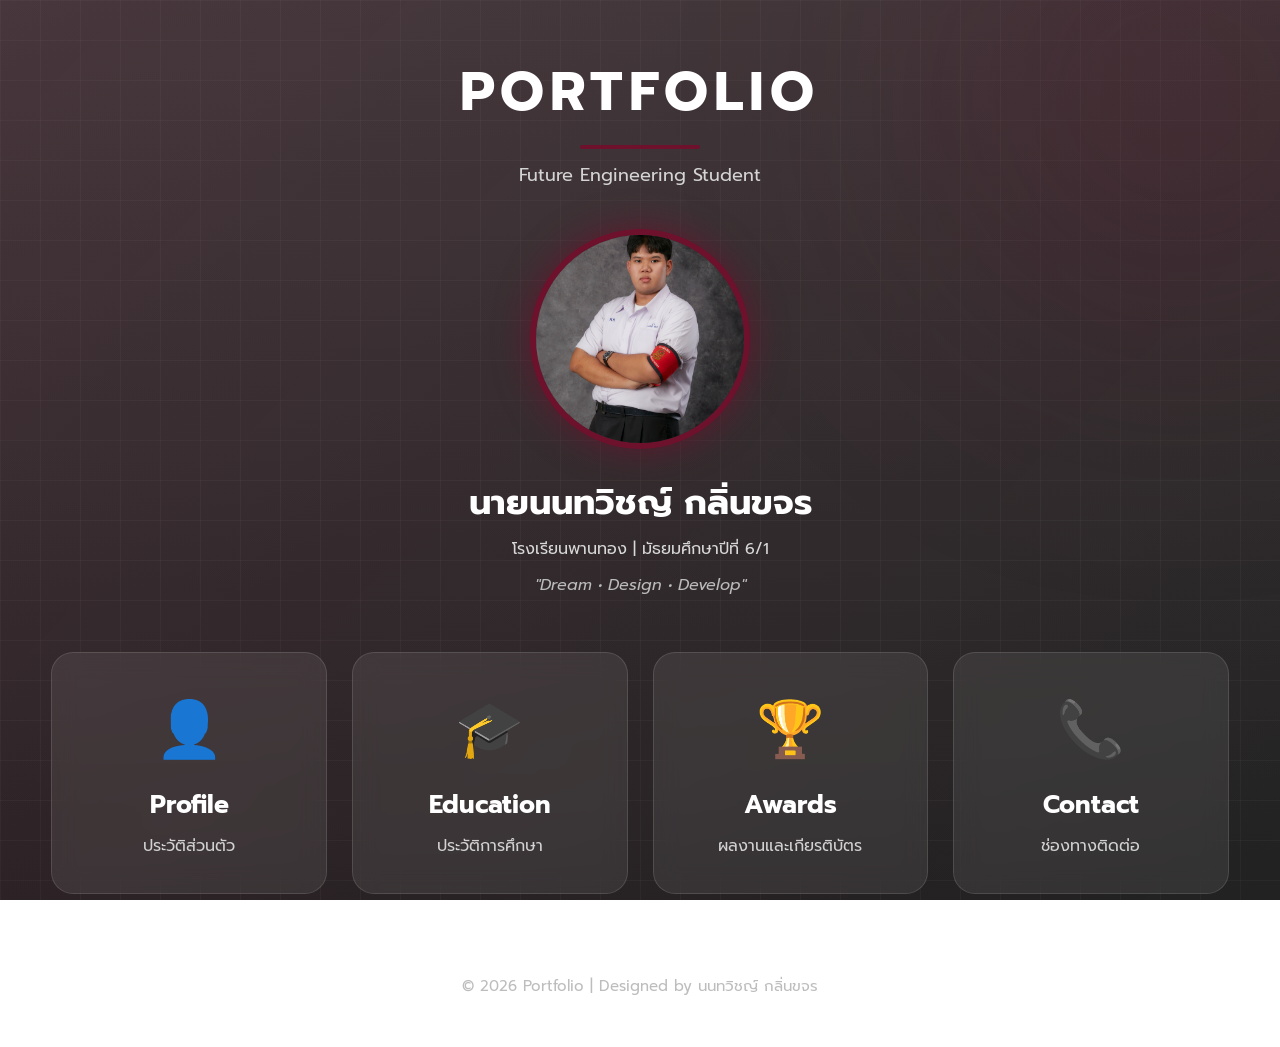
<file: index.html>
<!DOCTYPE html>
<html lang="th">
<head>
    <meta charset="UTF-8">
    <meta name="viewport" content="width=device-width, initial-scale=1.0">
    <title>Portfolio | นนทวิชญ์ กลิ่นขจร</title>

    <link href="https://fonts.googleapis.com/css2?family=Prompt:wght@300;400;500;600;700&display=swap" rel="stylesheet">
    <link rel="stylesheet" href="style.css">
</head>

    
<body>

<div class="overlay"></div>

<div class="container">

    <!-- Header -->
    <header>
        <h1>PORTFOLIO</h1>
        <p class="subtitle">Future Engineering Student</p>
    </header>

    <!-- Hero -->
    <section class="hero">

        <img src="image/Pantong 20250196.jpeg" alt="Profile" class="profile-img">

        <h2>นายนนทวิชญ์ กลิ่นขจร</h2>

        <p class="school">
            โรงเรียนพานทอง | มัธยมศึกษาปีที่ 6/1
        </p>

        <p class="quote">
            "Dream • Design • Develop"
        </p>

    </section>

    <!-- Menu -->
    <section class="menu">

        <a href="profile.html" class="card">
            <span>👤</span>
            <h3>Profile</h3>
            <p>ประวัติส่วนตัว</p>
        </a>

        <a href="education.html" class="card">
            <span>🎓</span>
            <h3>Education</h3>
            <p>ประวัติการศึกษา</p>
        </a>

        <a href="award.html" class="card">
            <span>🏆</span>
            <h3>Awards</h3>
            <p>ผลงานและเกียรติบัตร</p>
        </a>

        <a href="contact.html" class="card">
            <span>📞</span>
            <h3>Contact</h3>
            <p>ช่องทางติดต่อ</p>
        </a>

    </section>

    <!-- Footer -->
    <footer>
        © 2026 Portfolio | Designed by นนทวิชญ์ กลิ่นขจร
    </footer>

</div>

</body>
</html>
</file>
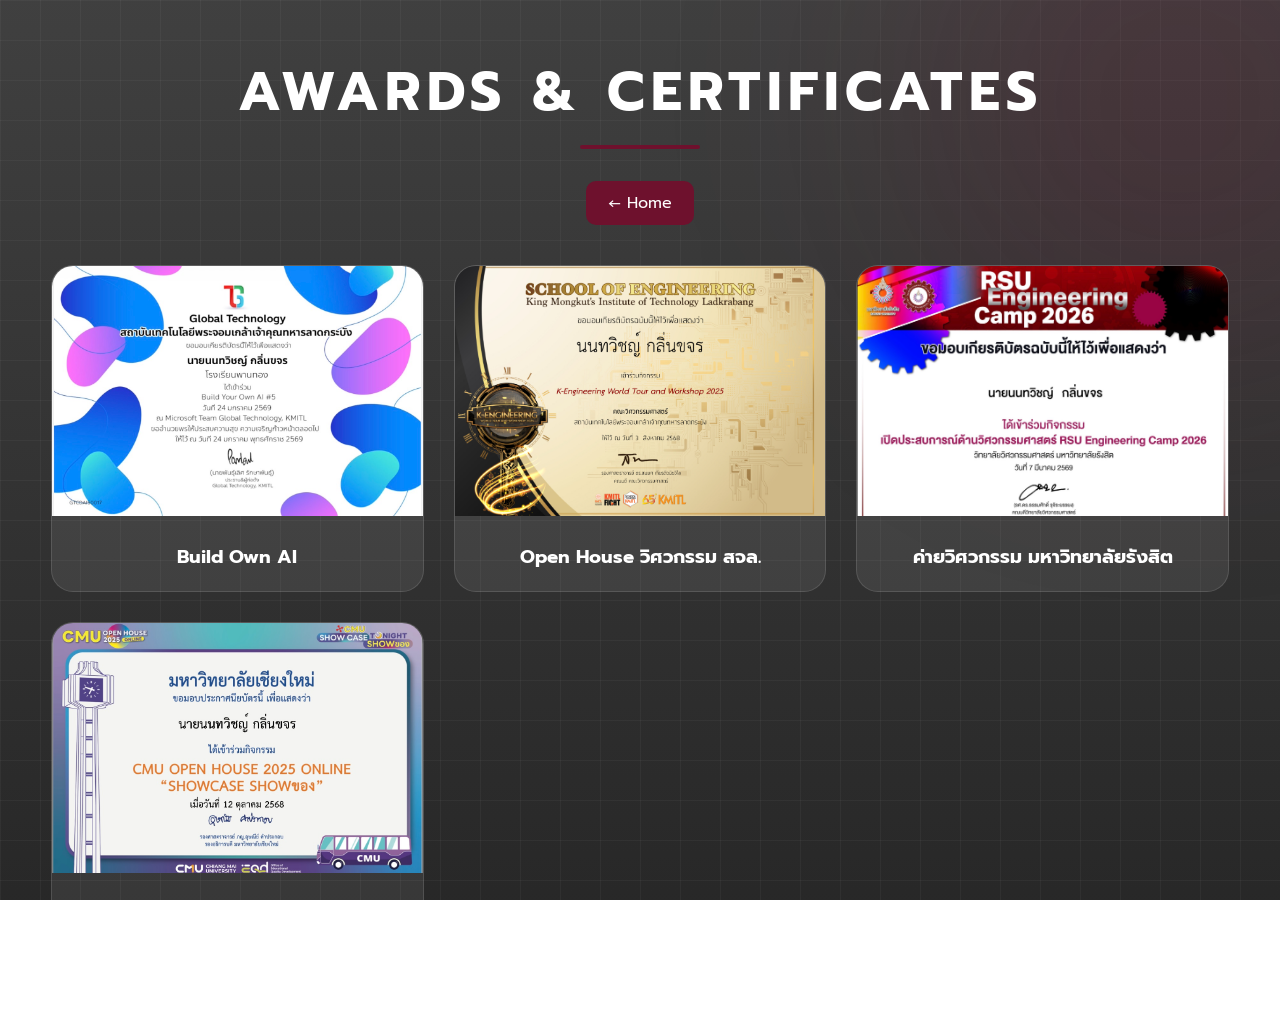
<file: award.html>
<!DOCTYPE html>
<html lang="th">
<head>
    <meta charset="UTF-8">
    <meta name="viewport" content="width=device-width, initial-scale=1.0">
    <title>Awards | Portfolio</title>
    <link href="https://fonts.googleapis.com/css2?family=Prompt:wght@300;400;500;600;700&display=swap" rel="stylesheet">
    <link rel="stylesheet" href="style.css">
</head>
<body>
<div class="container">
    <header>
        <h1>AWARDS & CERTIFICATES</h1>
        <a href="index.html" class="back-btn">
            ← Home
        </a>
    </header>
    <section class="award-grid">
        <div class="award-card">
            <img src="image/IMG_9996.jpeg" alt="Build Own AI">
            <h3>Build Own AI</h3>
        </div>
        <div class="award-card">
            <img src="image/IMG_6105.jpeg" alt="Open House">
            <h3>Open House วิศวกรรม สจล.</h3>
        </div>
        <div class="award-card">
            <img src="image/IMG_2220.jpeg" alt="Engineering Camp">
            <h3>ค่ายวิศวกรรม มหาวิทยาลัยรังสิต</h3>
        </div>
        <div class="award-card">
            <img src="image/IMG_7094.jpeg" alt="cmu onilne openhouse">
            <h3>เปิดบ้าน cmu openhouse 2025 online</h3>
        </div>
    </section>
</div>
</body>
</html>
</file>
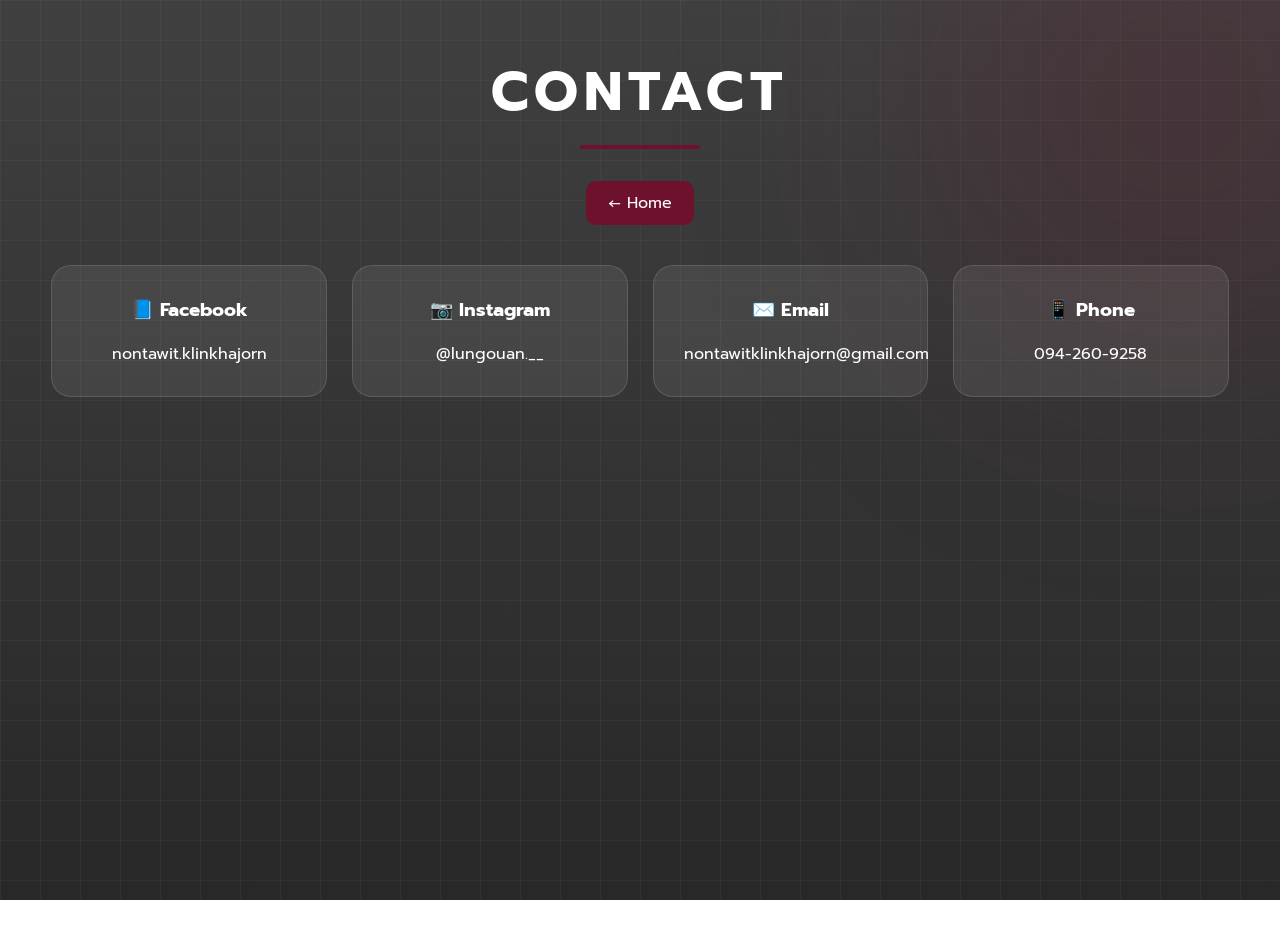
<file: contact.html>
<!DOCTYPE html>
<html lang="th">
<head>
    <meta charset="UTF-8">
    <meta name="viewport" content="width=device-width, initial-scale=1.0">
    <title>Contact | Portfolio</title>
    <link href="https://fonts.googleapis.com/css2?family=Prompt:wght@300;400;500;600;700&display=swap" rel="stylesheet">
    <link rel="stylesheet" href="style.css">
</head>
<body>
<div class="container">
    <header>
        <h1>CONTACT</h1>
        <a href="index.html" class="back-btn">
            ← Home
        </a>
    </header>
    <section class="contact-box">
        <div class="contact-card">
            <h3>📘 Facebook</h3>
            <a href="https://www.facebook.com/nontawit.klinkhajorn"
               target="_blank">
                nontawit.klinkhajorn
            </a>
        </div>
        <div class="contact-card">
            <h3>📷 Instagram</h3>
            <a href="https://www.instagram.com/lungouan.__"
               target="_blank">
                @lungouan.__
            </a>
        </div>
        <div class="contact-card">
            <h3>✉️ Email</h3>
            <p>nontawitklinkhajorn@gmail.com</p>
        </div>
        <div class="contact-card">
            <h3>📱 Phone</h3>
            <p>094-260-9258</p>
        </div>
    </section>
</div>
</body>
</html>
</file>
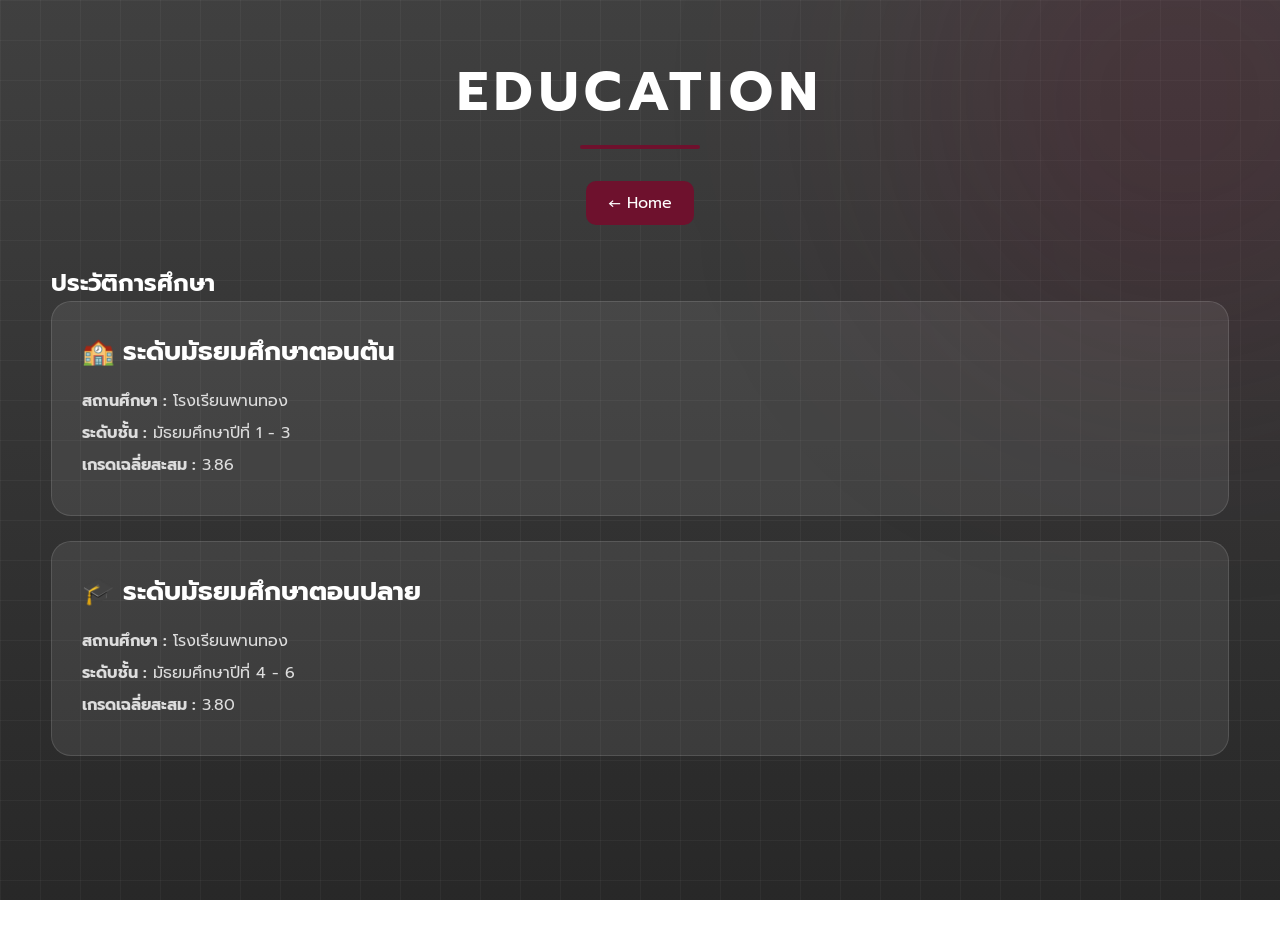
<file: education.html>
<!DOCTYPE html>
<html lang="th">
<head>
    <meta charset="UTF-8">
    <meta name="viewport" content="width=device-width, initial-scale=1.0">
    <title>Education</title>

    <link href="https://fonts.googleapis.com/css2?family=Prompt:wght@300;400;500;600;700&display=swap" rel="stylesheet">
    <link rel="stylesheet" href="style.css">
</head>

<body>

<div class="container">

    <header>
        <h1>EDUCATION</h1>

        <a href="index.html" class="back-btn">← Home</a>
    </header>

    <section class="education">

        <h2>ประวัติการศึกษา</h2>

        <div class="edu-card">
            <h3>🏫 ระดับมัธยมศึกษาตอนต้น</h3>

            <p><strong>สถานศึกษา :</strong> โรงเรียนพานทอง</p>
            <p><strong>ระดับชั้น :</strong> มัธยมศึกษาปีที่ 1 - 3</p>
            <p><strong>เกรดเฉลี่ยสะสม :</strong> 3.86</p>
        </div>

        <div class="edu-card">
            <h3>🎓 ระดับมัธยมศึกษาตอนปลาย</h3>

            <p><strong>สถานศึกษา :</strong> โรงเรียนพานทอง</p>
            <p><strong>ระดับชั้น :</strong> มัธยมศึกษาปีที่ 4 - 6</p>
            <p><strong>เกรดเฉลี่ยสะสม :</strong> 3.80</p>
        </div>

    </section>

</div>

</body>
</html>
</file>
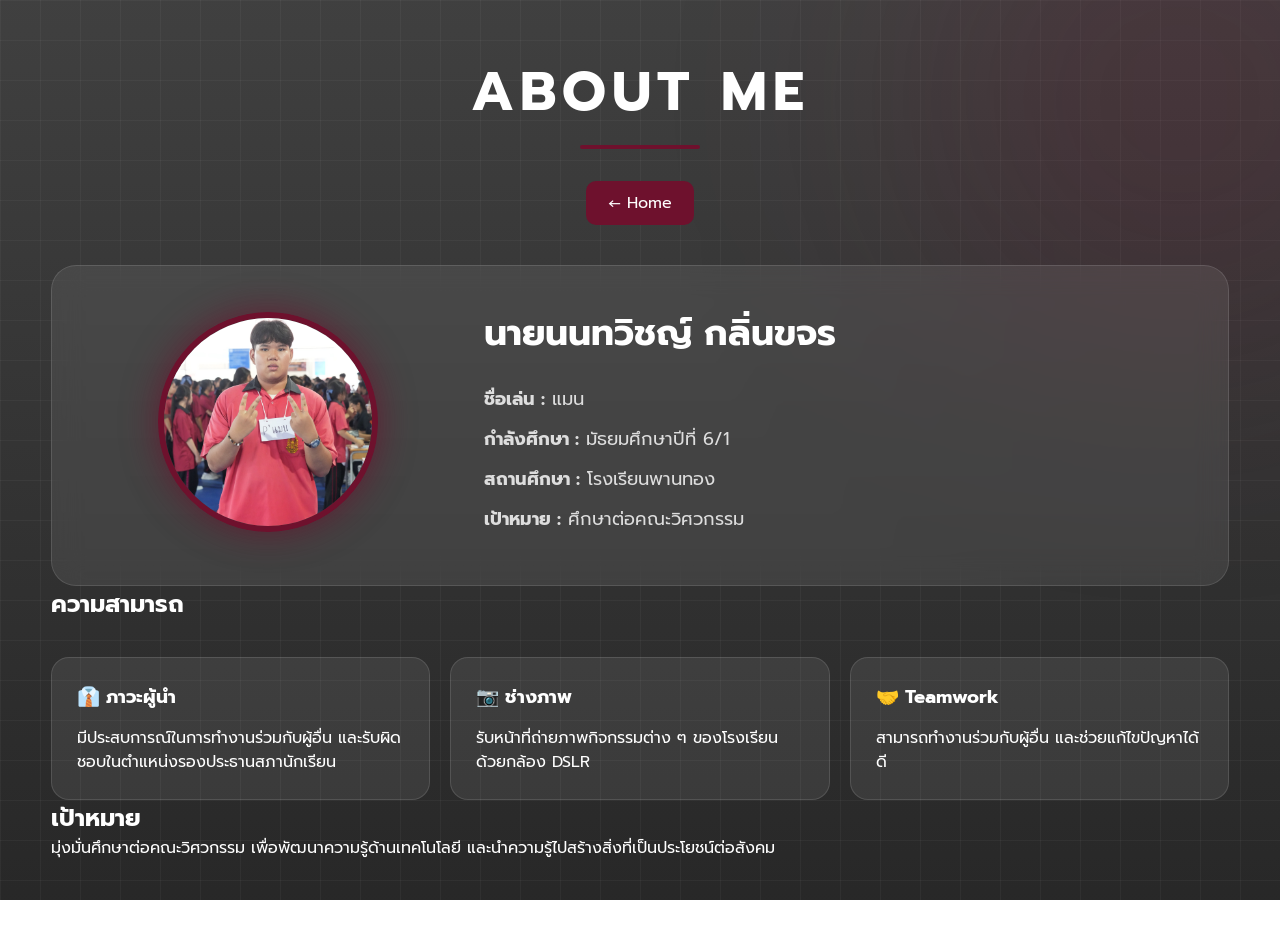
<file: profile.html>
<!DOCTYPE html>
<html lang="th">
<head>
    <meta charset="UTF-8">
    <meta name="viewport" content="width=device-width, initial-scale=1.0">

    <title>Profile | Portfolio</title>

    <link href="https://fonts.googleapis.com/css2?family=Prompt:wght@300;400;500;600;700&display=swap" rel="stylesheet">

    <link rel="stylesheet" href="style.css">
</head>
<body>

<div class="container">

    <header>

        <h1>ABOUT ME</h1>

        <a href="index.html" class="back-btn">
            ← Home
        </a>

    </header>

    <section class="profile-box">

        <div class="left">

            <img src="image/DSC06056.jpeg" class="profile-img">

        </div>

        <div class="right">

            <h2>นายนนทวิชญ์ กลิ่นขจร</h2>

            <p><strong>ชื่อเล่น :</strong> แมน</p>

            <p><strong>กำลังศึกษา :</strong> มัธยมศึกษาปีที่ 6/1</p>

            <p><strong>สถานศึกษา :</strong> โรงเรียนพานทอง</p>

            <p><strong>เป้าหมาย :</strong> ศึกษาต่อคณะวิศวกรรม</p>

        </div>

    </section>

    <section class="about">

        <h2>ความสามารถ</h2>

        <div class="skill">

            <div class="skill-card">

                <h3>👔 ภาวะผู้นำ</h3>

                <p>
                    มีประสบการณ์ในการทำงานร่วมกับผู้อื่น
                    และรับผิดชอบในตำแหน่งรองประธานสภานักเรียน
                </p>

            </div>

            <div class="skill-card">

                <h3>📷 ช่างภาพ</h3>

                <p>
                    รับหน้าที่ถ่ายภาพกิจกรรมต่าง ๆ
                    ของโรงเรียนด้วยกล้อง DSLR
                </p>

            </div>

            <div class="skill-card">

                <h3>🤝 Teamwork</h3>

                <p>
                    สามารถทำงานร่วมกับผู้อื่น
                    และช่วยแก้ไขปัญหาได้ดี
                </p>

            </div>

        </div>

    </section>

    <section class="goal">

        <h2>เป้าหมาย</h2>

        <p>

            มุ่งมั่นศึกษาต่อคณะวิศวกรรม
            เพื่อพัฒนาความรู้ด้านเทคโนโลยี
            และนำความรู้ไปสร้างสิ่งที่เป็นประโยชน์ต่อสังคม

        </p>

    </section>

</div>

</body>
</html>
</file>
<file: style.css>
/* ===========================
   PORTFOLIO ENGINEERING THEME
=========================== */
*{
    margin:0;
    padding:0;
    box-sizing:border-box;
}
html{
    scroll-behavior:smooth;
}
body{
    font-family:'Prompt',sans-serif;
    color:#fff;
    min-height:100vh;
    background:
    linear-gradient(rgba(10,10,10,.78),rgba(10,10,10,.88)),
    url("image/background.jpg");
    background-size:cover;
    background-position:center;
    background-repeat:no-repeat;
    background-attachment:fixed;
}
/* Overlay */
.overlay{
    position:fixed;
    inset:0;
    background:
    linear-gradient(
    135deg,
    rgba(110,17,45,.18),
    rgba(0,0,0,.15)
    );
    z-index:-1;
}
/* Container */
.container{
    width:92%;
    max-width:1200px;
    margin:50px auto;
}
/* Header */
header{
    text-align:center;
    margin-bottom:40px;
}
header h1{
    font-size:55px;
    letter-spacing:6px;
    color:#ffffff;
}
.subtitle{
    color:#d4d4d4;
    margin-top:10px;
    font-size:18px;
}
/* Hero */
.hero{
    text-align:center;
    margin-bottom:55px;
}
.profile-img{
    width:220px;
    height:220px;
    border-radius:50%;
    object-fit:cover;
    border:6px solid #6E112D;
    box-shadow:0 0 35px rgba(110,17,45,.75);
    transition:.4s;
}
.profile-img:hover{
    transform:scale(1.05);
}
.hero h2{
    margin-top:20px;
    font-size:35px;
}
.school{
    color:#d8d8d8;
    margin-top:8px;
}
.quote{
    margin-top:12px;
    color:#bbbbbb;
    font-style:italic;
}
/* MENU */
.menu{
    display:grid;
    grid-template-columns:repeat(auto-fit,minmax(230px,1fr));
    gap:25px;
}
/* Card */
.card{
    background:rgba(255,255,255,.08);
    backdrop-filter:blur(12px);
    border:1px solid rgba(255,255,255,.12);
    border-radius:22px;
    padding:35px;
    text-align:center;
    color:white;
    text-decoration:none;
    transition:.35s;
}
.card span{
    font-size:55px;
}
.card h3{
    margin-top:15px;
    font-size:25px;
}
.card p{
    margin-top:10px;
    color:#d2d2d2;
}
.card:hover{
    transform:translateY(-10px);
    box-shadow:0 15px 35px rgba(110,17,45,.45);
    border-color:#6E112D;
}
/* Footer */
footer{
    margin-top:60px;
    text-align:center;
    color:#bdbdbd;
    font-size:15px;
}
/* ===========================
   BUTTON
=========================== */
.back-btn{
    display:inline-block;
    margin-top:20px;
    padding:10px 22px;
    background:#6E112D;
    color:#fff;
    text-decoration:none;
    border-radius:10px;
    transition:.3s;
}
.back-btn:hover{
    background:#8B1E3F;
    transform:translateY(-3px);
}
/* ===========================
   PROFILE
=========================== */
.profile-box{
    display:flex;
    flex-wrap:wrap;
    gap:40px;
    align-items:center;
    justify-content:center;
    background:rgba(255,255,255,.08);
    backdrop-filter:blur(15px);
    border-radius:25px;
    padding:40px;
    margin-top:35px;
}
.left{
    flex:1;
    min-width:260px;
    text-align:center;
}
.right{
    flex:2;
    min-width:300px;
}
.right h2{
    font-size:36px;
    margin-bottom:25px;
}
.right p{
    margin:12px 0;
    color:#ddd;
    font-size:18px;
}
/* Skill */
.skill{
    display:grid;
    grid-template-columns:repeat(auto-fit,minmax(250px,1fr));
    gap:20px;
    margin-top:35px;
}
.skill-card{
    background:rgba(255,255,255,.08);
    padding:25px;
    border-radius:18px;
    transition:.35s;
}
.skill-card:hover{
    transform:translateY(-8px);
    box-shadow:0 10px 25px rgba(110,17,45,.5);
}
.skill-card h3{
    margin-bottom:15px;
}
/* ===========================
   EDUCATION
=========================== */
.education{
    margin-top:40px;
}
.edu-card{
    background:rgba(255,255,255,.08);
    padding:30px;
    border-radius:20px;
    margin-bottom:25px;
    transition:.3s;
}
.edu-card:hover{
    border-left:6px solid #6E112D;
    transform:translateX(8px);
}
.edu-card h3{
    margin-bottom:18px;
    font-size:26px;
}
.edu-card p{
    margin:8px 0;
    color:#ddd;
}
/* ===========================
   GOAL
=========================== */
.future{
    margin-top:45px;
}
.future-card{
    background:rgba(255,255,255,.08);
    border-radius:20px;
    padding:30px;
}
/* ===========================
   AWARDS
=========================== */
.award-grid{
    display:grid;
    grid-template-columns:repeat(auto-fit,minmax(300px,1fr));
    gap:30px;
    margin-top:40px;
}
.award-card{
    background:rgba(255,255,255,.08);
    border-radius:22px;
    overflow:hidden;
    transition:.4s;
}
.award-card img{
    width:100%;
    height:250px;
    object-fit:cover;
}
.award-card h3{
    padding:20px;
    text-align:center;
}
.award-card:hover{
    transform:translateY(-10px);
    box-shadow:0 15px 35px rgba(110,17,45,.55);
}
/* ===========================
   CONTACT
=========================== */
.contact-box{
    display:grid;
    grid-template-columns:repeat(auto-fit,minmax(260px,1fr));
    gap:25px;
    margin-top:40px;
}
.contact-card{
    background:rgba(255,255,255,.08);
    border-radius:20px;
    padding:30px;
    text-align:center;
    transition:.3s;
}
.contact-card:hover{
    transform:translateY(-8px);
    box-shadow:0 10px 25px rgba(110,17,45,.5);
}
.contact-card h3{
    margin-bottom:18px;
}
.contact-card a{
    color:white;
    text-decoration:none;
}
.contact-card a:hover{
    color:#ffb8c9;
}
/* ===========================
   ANIMATION
=========================== */
@keyframes fadeUp{
    from{
        opacity:0;
        transform:translateY(35px);
    }
    to{
        opacity:1;
        transform:translateY(0);
    }
}
.container{
    animation:fadeUp .9s ease;
}
/* ===========================
   SCROLLBAR
=========================== */
::-webkit-scrollbar{
    width:10px;
}
::-webkit-scrollbar-track{
    background:#111;
}
::-webkit-scrollbar-thumb{
    background:#6E112D;
    border-radius:20px;
}
::-webkit-scrollbar-thumb:hover{
    background:#8B1E3F;
}
/* ===========================
   SELECTION
=========================== */
::selection{
    background:#6E112D;
    color:#fff;
}
/* ===========================
   BACKGROUND GRID
=========================== */
body::before{
    content:"";
    position:fixed;
    inset:0;
    background-image:
    linear-gradient(rgba(255,255,255,.04) 1px,transparent 1px),
    linear-gradient(90deg,rgba(255,255,255,.04) 1px,transparent 1px);
    background-size:40px 40px;
    z-index:-2;
}
/* ===========================
   RED LIGHT
=========================== */
body::after{
    content:"";
    position:fixed;
    width:500px;
    height:500px;
    border-radius:50%;
    background:rgba(110,17,45,.20);
    filter:blur(130px);
    top:-150px;
    right:-150px;
    z-index:-2;
}
/* ===========================
   TITLE
=========================== */
h1{
    position:relative;
}
h1::after{
    content:"";
    width:120px;
    height:4px;
    background:#6E112D;
    display:block;
    margin:12px auto;
    border-radius:20px;
}
/* ===========================
   IMAGE EFFECT
=========================== */
img{
    transition:.4s;
}
img:hover{
    transform:scale(1.03);
}
/* ===========================
   GLASS BORDER
=========================== */
.card,
.skill-card,
.edu-card,
.future-card,
.award-card,
.contact-card,
.profile-box{
    border:1px solid rgba(255,255,255,.12);
}
/* ===========================
   MOBILE
=========================== */
@media(max-width:768px){
header h1{
    font-size:38px;
}
.hero h2{
    font-size:28px;
}
.profile-img{
    width:170px;
    height:170px;
}
.profile-box{
    flex-direction:column;
    text-align:center;
}
.right{
    text-align:center;
}
.menu{
    grid-template-columns:1fr;
}
.award-grid{
    grid-template-columns:1fr;
}
.contact-box{
    grid-template-columns:1fr;
}
.skill{
    grid-template-columns:1fr;
}
}
/* ===========================
   FOOTER
=========================== */
footer{
    border-top:1px solid rgba(255,255,255,.1);
    padding-top:20px;
}
</file>
